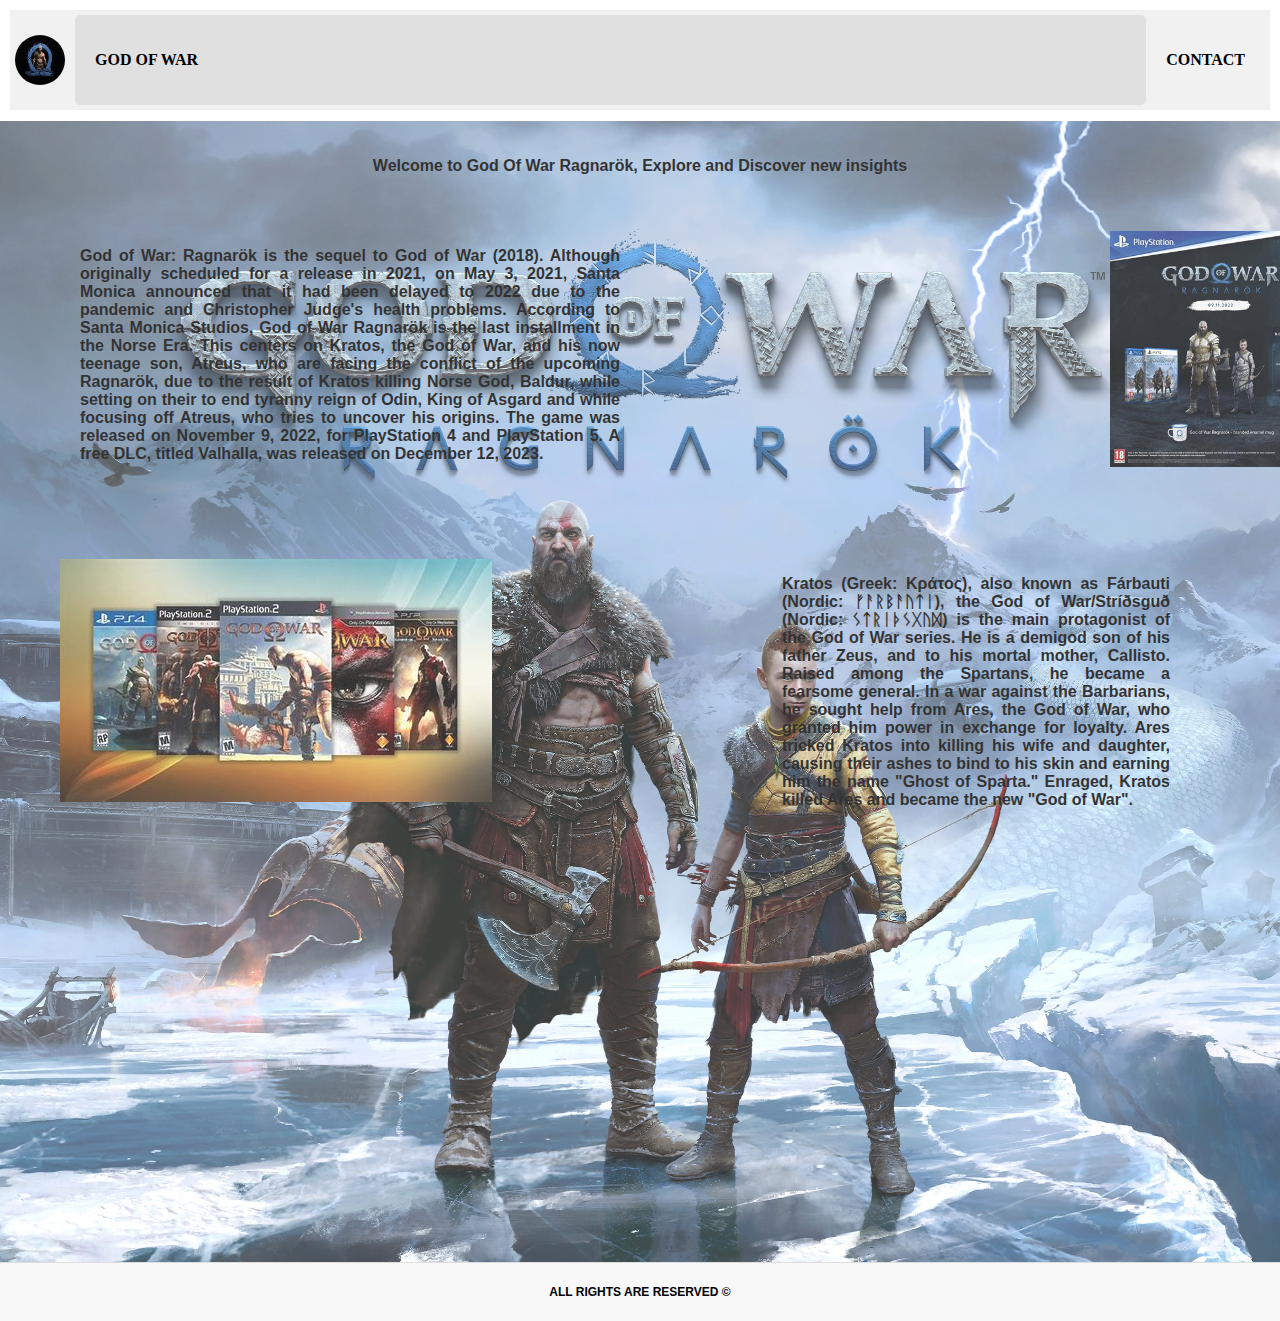
<file: html/index.html>
<!DOCTYPE html>
<html lang="en">
<head>
    <meta charset="UTF-8">
    <meta name="viewport" content="width=device-width, initial-scale=1.0">
    <title>Index</title>
    <link rel="stylesheet" href="\css\style_index.css">
</head>
<body>
    <header>
        <nav>
                <img src="/gow-logo.png" alt="Logo" class="logo">
                <a href="/html\index.html" class="sitename" target="_blank"><p>GOD OF WAR</p></a>
                <a href="/html\contact.html" class="contact" target="_blank"><p>CONTACT</p></a>
       </nav>
    </header>
        <div class="bg">
        <div class="main">
            <p>Welcome to God Of War Ragnarök, Explore and Discover new insights</p>
        </div>
        <div class="content1">
            <div>
                <p>God of War: Ragnarök is the sequel to God of War (2018). Although originally scheduled for a release in 2021, on May 3, 2021, Santa Monica announced that it had been delayed to 2022 due to the pandemic and Christopher Judge's health problems. According to Santa Monica Studios, God of War Ragnarök is the last installment in the Norse Era. This centers on Kratos, the God of War, and his now teenage son, Atreus, who are facing the conflict of the upcoming Ragnarök, due to the result of Kratos killing Norse God, Baldur, while setting on their to end tyranny reign of Odin, King of Asgard and while focusing off Atreus, who tries to uncover his origins. The game was released on November 9, 2022, for PlayStation 4 and PlayStation 5. A free DLC, titled Valhalla, was released on December 12, 2023.</p>
            </div>
            
            <div>
                <a href="https://www.playstation.com/en-in/games/god-of-war-ragnarok/" target="_blank"><img src="/image1.jpeg" alt="Image"></a>
            </div>
        </div>
        <div class="content2">
            <div>
                <a href="https://en.wikipedia.org/wiki/God_of_War_(franchise)" target="_blank"><img src="/image2.jpeg" alt="Image"></a>
            </div>
            <div>
                <p>Kratos (Greek: Κράτος), also known as Fárbauti (Nordic: ᚠᚨᚱᛒᚨᚢᛏᛁ), the God of War/Stríðsguð (Nordic: ᛊᛏᚱᛁᚦᛊᚷᚢᛞ) is the main protagonist of the God of War series. He is a demigod son of his father Zeus, and to his mortal mother, Callisto. Raised among the Spartans, he became a fearsome general. In a war against the Barbarians, he sought help from Ares, the God of War, who granted him power in exchange for loyalty. Ares tricked Kratos into killing his wife and daughter, causing their ashes to bind to his skin and earning him the name "Ghost of Sparta." Enraged, Kratos killed Ares and became the new "God of War".</p>
            </div>
        </div><br>    
        <div class="video">
            <iframe width="510" height="315" src="https://www.youtube.com/embed/wSHZIckO8kw?si=HNb31zQNwEnZYnlc" title="YouTube video player" frameborder="0" allow="accelerometer; autoplay; clipboard-write; encrypted-media; gyroscope; picture-in-picture; web-share" referrerpolicy="strict-origin-when-cross-origin" allowfullscreen></iframe>
        </div>
    </div>
    <footer>
           <p><b>ALL RIGHTS ARE RESERVED ©</b></p>
    </footer>
</body>
</html>
</file>
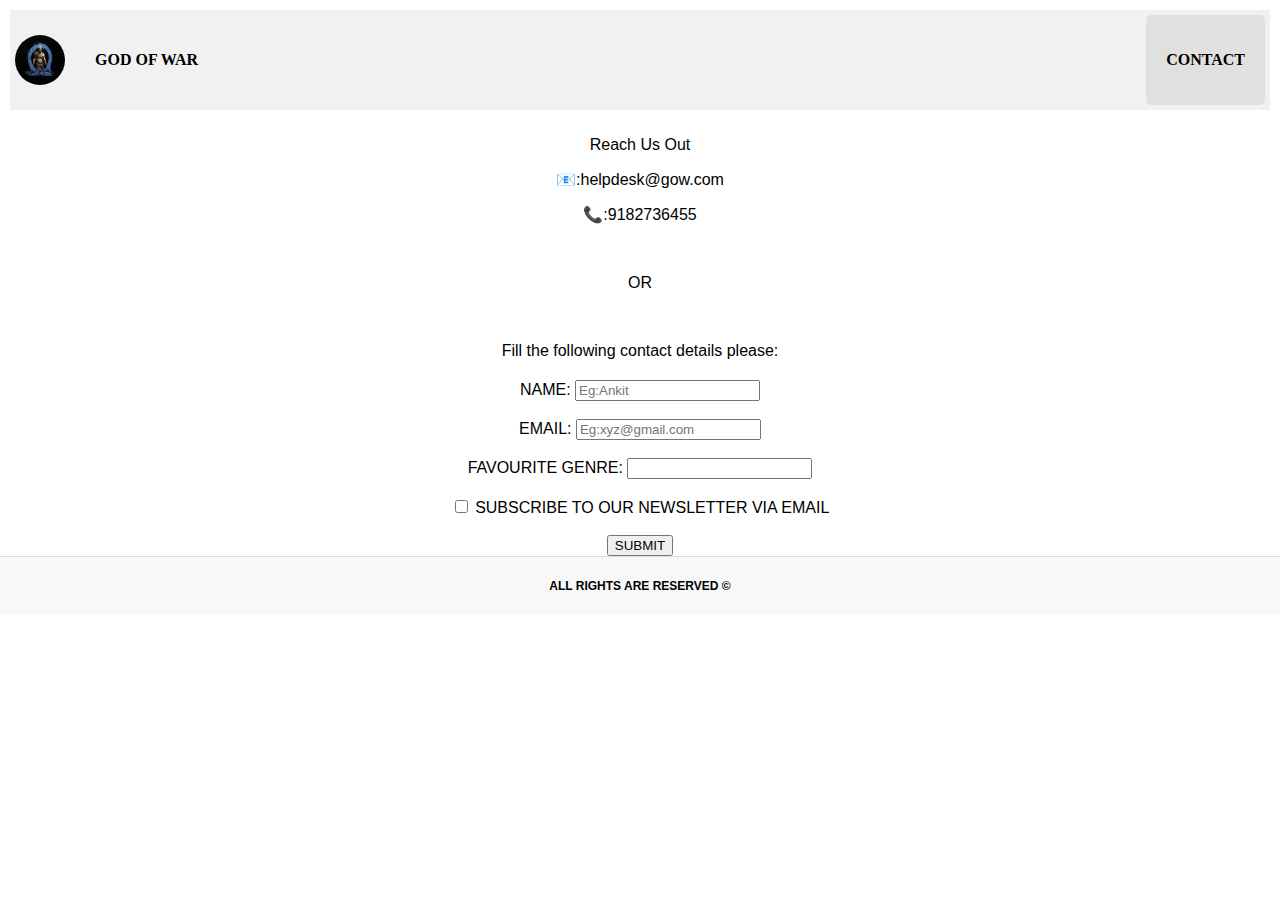
<file: html/contact.html>
<!DOCTYPE html>
<html lang="en">
<head>
    <meta charset="UTF-8">
    <meta name="viewport" content="width=device-width, initial-scale=1.0">
    <title>Contact</title>
    <link rel="stylesheet" href="/css\style_contact.css">
    <script src="/javascript\script_contact.js"></script>
</head>
<body>
    <header>
        <nav>
                <img src="/gow-logo.png" alt="Logo" class="logo">
                <a href="/html\index.html" class="sitename" target="_blank"><p>GOD OF WAR</p></a>
                <a href="/html\contact.html" class="contact" target="_blank"><p>CONTACT</p></a>
       </nav>
    </header>
    <div class="content">
        <div class="message">
        <p>Reach Us Out</p>
        <p>&#x1F4E7:helpdesk@gow.com</p>
        <p>&#128222:9182736455</p>
        <br>
        <p>OR</p>
        <br>
        <p>Fill the following contact details please:</p>
        </div>
        <div class="form-container">
            <form action="javascript:submitForm()" onSubmit>
                <label for="name">NAME:</label>
                <input type="text" id="name" name="name" placeholder="Eg:Ankit" required><br><br>
                
                <label for="email">EMAIL:</label>
                <input type="email" id="email" name="email" placeholder="Eg:xyz@gmail.com" required><br><br>
                
                <label for="genre">FAVOURITE GENRE:</label>
                <input list="genres" id="genre" name="genre" required>
                <datalist id="genres">
                    <option value="Storymode">
                    <option value="Shooter">
                    <option value="Racing">
                    <option value="Player Versus Player">
                    <option value="Battle Royale">
                    <option value="Horror">
                    <option value="Others">
                </datalist><br><br>
                
                <input type="checkbox" id="subscribe" name="subscribe">
                <label for="subscribe">SUBSCRIBE TO OUR NEWSLETTER VIA EMAIL</label><br><br>
                <input type="submit" value="SUBMIT">
            </form>
        </div>
    </div>
    <footer>
        <p><b>ALL RIGHTS ARE RESERVED ©</b></p>
    </footer>
</body>
</html>
</file>
